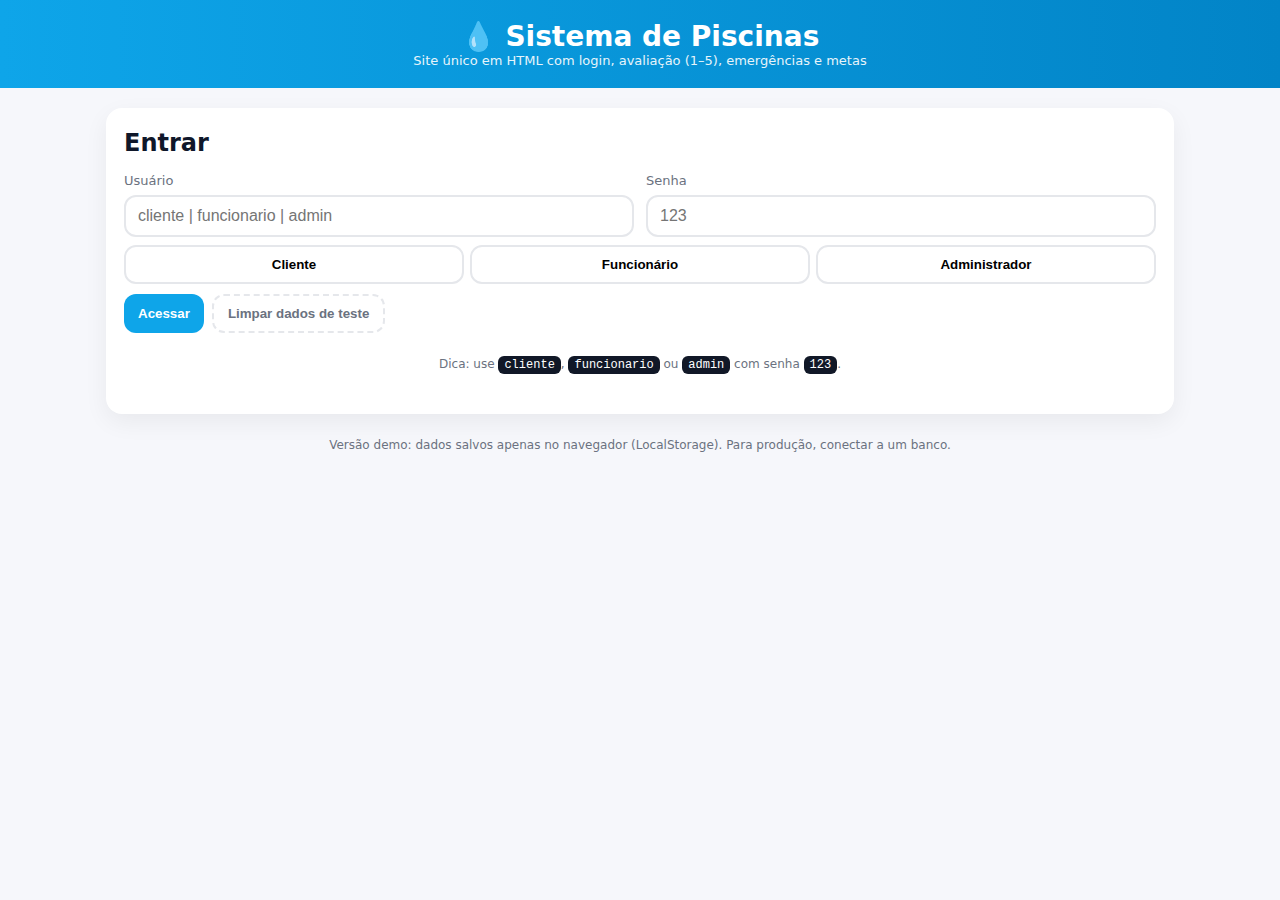
<file: index (1).html>
<!DOCTYPE html>
<html lang="pt-BR">
<head>
<meta charset="UTF-8" />
<meta name="viewport" content="width=device-width, initial-scale=1" />
<title>Sistema de Piscinas — Versão Única (HTML)</title>
<style>
  :root{
    --primary:#0ea5e9;--primary-600:#0284c7;--danger:#ef4444;--ok:#16a34a;
    --bg:#f6f7fb;--card:#ffffff;--text:#0f172a;--muted:#6b7280;--line:#e5e7eb;
  }
  *{box-sizing:border-box}
  html,body{height:100%}
  body{margin:0;font-family:system-ui,-apple-system,Segoe UI,Roboto,Ubuntu,'Helvetica Neue',Arial,'Noto Sans',sans-serif;background:var(--bg);color:var(--text)}
  header{background:linear-gradient(90deg,var(--primary),var(--primary-600));color:#fff;padding:20px 16px;text-align:center}
  header h1{margin:0;font-size:clamp(20px,3vw,28px)}
  header .sub{opacity:.9;font-size:13px}
  .wrap{max-width:1100px;margin:20px auto;padding:0 16px}
  .card{background:var(--card);border-radius:16px;box-shadow:0 8px 24px rgba(2,6,23,.06);padding:18px;margin-bottom:16px}
  .hidden{display:none}
  h2{margin:.2rem 0 .8rem 0}
  h3{margin:.2rem 0 .8rem 0}
  .muted{color:var(--muted)}
  .row{display:grid;gap:12px}
  .row-2{grid-template-columns:repeat(auto-fit,minmax(240px,1fr))}
  label{font-size:13px;color:var(--muted)}
  input,select{width:100%;padding:10px 12px;border:2px solid var(--line);border-radius:12px;font-size:16px;margin-top:6px;background:#fff}
  .actions{display:flex;gap:8px;flex-wrap:wrap}
  button{padding:10px 14px;border:0;border-radius:12px;font-weight:600;cursor:pointer}
  .btn{background:#fff;border:2px solid var(--line)}
  .btn-primary{background:var(--primary);color:#fff}
  .btn-danger{background:var(--danger);color:#fff}
  .btn-ghost{background:transparent;border:2px dashed var(--line);color:var(--muted)}
  .list-row{display:flex;align-items:center;justify-content:space-between;padding:10px 0;border-bottom:1px dashed var(--line);gap:10px}
  .list-row:last-child{border-bottom:0}
  .badge{display:inline-block;background:#e0f2fe;color:#075985;padding:3px 8px;border-radius:999px;font-size:12px;margin-left:8px}
  .pill{display:inline-block;background:#ecfeff;color:#0369a1;padding:4px 10px;border-radius:999px;font-size:12px;margin-left:6px}
  .meta{height:10px;background:#e5e7eb;border-radius:999px;overflow:hidden}
  .meta > div{height:100%;background:linear-gradient(90deg,#22c55e,#16a34a);width:0%}
  .stars{user-select:none}
  .stars span{font-size:28px;cursor:pointer;color:#d1d5db;transition:transform .1s}
  .stars span.selected{color:#f59e0b}
  .stars span:hover{transform:scale(1.1)}
  .footer-note{font-size:12px;color:var(--muted);text-align:center;margin:24px 0}
  .login-roles{display:flex;gap:6px;margin-top:8px}
  .login-roles button{flex:1}
  .kbd{font-family:ui-monospace,SFMono-Regular,Menlo,Monaco,Consolas,'Liberation Mono','Courier New',monospace;background:#111827;color:#fff;border-radius:6px;padding:2px 6px;font-size:12px}
</style>
</head>
<body>
  <header>
    <h1>💧 Sistema de Piscinas</h1>
    <div class="sub">Site único em HTML com login, avaliação (1–5), emergências e metas</div>
  </header>

  <div class="wrap">

    <!-- LOGIN -->
    <div id="screen-login" class="card">
      <h2>Entrar</h2>
      <div class="row row-2">
        <div>
          <label>Usuário</label>
          <input id="login-user" placeholder="cliente | funcionario | admin" autocomplete="username" />
        </div>
        <div>
          <label>Senha</label>
          <input id="login-pass" type="password" placeholder="123" autocomplete="current-password" />
        </div>
      </div>
      <div class="login-roles">
        <button class="btn" onclick="prefill('cliente')">Cliente</button>
        <button class="btn" onclick="prefill('funcionario')">Funcionário</button>
        <button class="btn" onclick="prefill('admin')">Administrador</button>
      </div>
      <div class="actions" style="margin-top:10px">
        <button class="btn-primary" onclick="doLogin()">Acessar</button>
        <button class="btn-ghost" onclick="resetDemo()">Limpar dados de teste</button>
      </div>
      <p class="footer-note">
        Dica: use <span class="kbd">cliente</span>, <span class="kbd">funcionario</span> ou <span class="kbd">admin</span> com senha <span class="kbd">123</span>.
      </p>
    </div>

    <!-- CLIENTE -->
    <div id="screen-cliente" class="hidden">
      <div class="card">
        <h2>Área do Cliente</h2>
        <div class="row row-2">
          <div>
            <label>Cliente</label>
            <div><strong id="cli-nome">—</strong> <span class="pill" id="cli-plano">—</span></div>
          </div>
          <div>
            <label>Endereço</label>
            <div id="cli-endereco"><strong>—</strong></div>
          </div>
          <div>
            <label>Próxima visita</label>
            <div id="cli-prox"><strong>—</strong></div>
          </div>
          <div>
            <label>Produtos previstos</label>
            <div id="cli-produtos"><span class="badge">Cloro</span> <span class="badge">Redinha</span></div>
          </div>
        </div>
        <div style="margin-top:12px">
          <button class="btn-danger" onclick="notifyEmergency()">🚨 Chamada de Emergência</button>
        </div>
      </div>

      <div class="card">
        <h3>Avaliar último atendimento</h3>
        <div id="cli-ultimo-func" class="muted">Funcionário: —</div>
        <div id="rating" class="stars" style="margin:10px 0">
          <span onclick="rate(1)">★</span>
          <span onclick="rate(2)">★</span>
          <span onclick="rate(3)">★</span>
          <span onclick="rate(4)">★</span>
          <span onclick="rate(5)">★</span>
        </div>
        <div id="rating-msg" class="muted">Escolha de 1 a 5 estrelas.</div>
      </div>

      <div class="card">
        <h3>Histórico de atendimentos</h3>
        <div id="cli-historico"></div>
      </div>

      <div class="card">
        <button class="btn" onclick="logout()">Sair</button>
      </div>
    </div>

    <!-- FUNCIONÁRIO -->
    <div id="screen-func" class="hidden">
      <div class="card">
        <h2>Área do Funcionário</h2>
        <div class="row row-2">
          <div>
            <label>Nome</label>
            <div><strong id="fun-nome">—</strong></div>
          </div>
          <div>
            <label>Meta semanal</label>
            <div><strong id="fun-meta">80</strong> piscinas</div>
          </div>
          <div>
            <label>Concluídas nesta semana</label>
            <div><strong id="fun-concluidas">0</strong></div>
          </div>
        </div>
        <div class="meta" style="margin-top:10px"><div id="fun-progress" style="width:0%"></div></div>
      </div>

      <div class="card">
        <h3>Roteiro de hoje</h3>
        <div id="fun-roteiro"></div>
      </div>

      <div class="card">
        <h3>Minhas avaliações recentes</h3>
        <div id="fun-avaliacoes" class="muted">Sem avaliações ainda.</div>
      </div>

      <div class="card">
        <button class="btn" onclick="logout()">Sair</button>
      </div>
    </div>

    <!-- ADMIN -->
    <div id="screen-admin" class="hidden">
      <div class="card">
        <h2>Área do Administrador</h2>
        <div class="row row-2">
          <div>
            <label>Total de funcionários</label>
            <div><strong id="adm-tot-func">—</strong></div>
          </div>
          <div>
            <label>Total de clientes</label>
            <div><strong id="adm-tot-cli">—</strong></div>
          </div>
        </div>
      </div>

      <div class="card">
        <h3>Avisos de Emergência</h3>
        <div id="adm-emerg"></div>
      </div>

      <div class="card">
        <h3>Avaliações por funcionário</h3>
        <div id="adm-avaliacoes"></div>
      </div>

      <div class="card">
        <button class="btn" onclick="logout()">Sair</button>
      </div>
    </div>

    <p class="footer-note">Versão demo: dados salvos apenas no navegador (LocalStorage). Para produção, conectar a um banco.</p>
  </div>

<script>
// ===== Demo base =====
const DEMO = {
  cliente: { id: 101, nome:"Condomínio Jardim Azul", endereco:"Rua das Águas, 100", plano:"Semanal",
             proximaVisita: addDays(new Date(), 2), produtos:["Cloro","Redinha"] },
  funcionarios: [
    { id: 1, nome:"João Silva", metaSemanal:80 },
    { id: 2, nome:"Maria Souza", metaSemanal:80 },
    { id: 3, nome:"Pedro Santos", metaSemanal:80 }
  ],
  visitasHoje: Array.from({length:16}, (_,i)=>({id:i+1, cliente:`Cliente ${i+1}`, endereco:`Rua ${i+1}`, produtos:["Cloro","Escova"], status:"pendente"})),
  historicoCliente: [
    { data:addDays(new Date(), -7), funcionarioId:1, funcionario:"João Silva", status:"Concluído" },
    { data:addDays(new Date(), -14), funcionarioId:1, funcionario:"João Silva", status:"Concluído" }
  ]
};

// ===== Sessão / Auth simples =====
const USERS = {
  cliente:{ user:"cliente", pass:"123", role:"cliente" },
  funcionario:{ user:"funcionario", pass:"123", role:"func" },
  admin:{ user:"admin", pass:"123", role:"admin" }
};

function prefill(role){
  const map={cliente:"cliente",funcionario:"funcionario",admin:"admin"};
  document.getElementById('login-user').value = map[role];
  document.getElementById('login-pass').value = "123";
}

function doLogin(){
  const u = (document.getElementById('login-user').value||"").trim().toLowerCase();
  const p = (document.getElementById('login-pass').value||"").trim();
  const match = Object.values(USERS).find(x=>x.user===u && x.pass===p);
  if(!match){ alert("Usuário ou senha inválidos."); return; }
  localStorage.setItem('sessao_role', match.role);
  routeToRole(match.role);
}

function logout(){
  localStorage.removeItem('sessao_role');
  showOnly('screen-login');
}

function routeToRole(role){
  if(role==='cliente'){ initCliente(); showOnly('screen-cliente'); }
  if(role==='func'){ initFuncionario(); showOnly('screen-func'); }
  if(role==='admin'){ initAdmin(); showOnly('screen-admin'); }
}

function showOnly(id){
  ['screen-login','screen-cliente','screen-func','screen-admin'].forEach(k=>{
    document.getElementById(k).classList.add('hidden');
  });
  document.getElementById(id).classList.remove('hidden');
}

// ===== Util =====
function addDays(d, n){ const x=new Date(d); x.setDate(x.getDate()+n); return x; }
function fmtDate(d){ return new Date(d).toLocaleDateString('pt-BR',{year:'numeric',month:'2-digit',day:'2-digit'}); }
function el(q){ return document.querySelector(q); }
function els(q){ return Array.from(document.querySelectorAll(q)); }

// ===== Cliente =====
function initCliente(){
  el('#cli-nome').textContent = DEMO.cliente.nome;
  el('#cli-plano').textContent = DEMO.cliente.plano;
  el('#cli-endereco').innerHTML = `<strong>${DEMO.cliente.endereco}</strong>`;
  el('#cli-prox').innerHTML = `<strong>${fmtDate(DEMO.cliente.proximaVisita)}</strong>`;
  el('#cli-produtos').innerHTML = DEMO.cliente.produtos.map(p=>`<span class="badge">${p}</span>`).join(' ');

  // Último atendimento
  const last = DEMO.historicoCliente[0];
  el('#cli-ultimo-func').textContent = `Funcionário: ${last.funcionario}`;

  // Precarregar estrelas com última nota, se houver
  const avs = getAvaliacoes();
  if(avs.length){
    const lastAv = avs[avs.length-1];
    highlightStars(lastAv.nota);
    el('#rating-msg').textContent = `Última avaliação enviada: ${lastAv.nota} estrela(s).`;
  }else{
    highlightStars(0);
    el('#rating-msg').textContent = 'Escolha de 1 a 5 estrelas.';
  }

  // Histórico
  const histWrap = el('#cli-historico');
  histWrap.innerHTML = DEMO.historicoCliente.map(h=>`
    <div class="list-row">
      <div>${fmtDate(h.data)} — ${h.funcionario}</div>
      <div class="badge">${h.status}</div>
    </div>
  `).join('');
}

function notifyEmergency(){
  const arr = getEmergencias();
  arr.push({ cliente: DEMO.cliente.nome, data:new Date().toISOString(), msg:'Solicitação de atendimento emergencial' });
  setEmergencias(arr);
  alert('Emergência enviada! O administrador verá o alerta.');
}

function rate(stars){
  const arr = getAvaliacoes();
  const last = DEMO.historicoCliente[0];
  arr.push({ funcionarioId:last.funcionarioId, funcionario:last.funcionario, nota:stars, data:new Date().toISOString() });
  setAvaliacoes(arr);
  highlightStars(stars);
  el('#rating-msg').textContent = `Obrigado! Avaliação registrada: ${stars} estrela(s).`;
}

function highlightStars(n){
  els('#rating span').forEach((s,i)=> s.classList.toggle('selected', i < n));
}

// ===== Funcionário =====
function initFuncionario(){
  const eu = DEMO.funcionarios[0]; // demo: João
  el('#fun-nome').textContent = eu.nome;
  el('#fun-meta').textContent = eu.metaSemanal;
  const concluidas = getConcluidasSemana();
  el('#fun-concluidas').textContent = concluidas;
  el('#fun-progress').style.width = Math.min(100, concluidas/eu.metaSemanal*100) + '%';

  const rota = el('#fun-roteiro');
  rota.innerHTML = DEMO.visitasHoje.map(v=>`
    <div class="list-row">
      <div>
        <strong>${v.cliente}</strong> <span class="muted">— ${v.endereco}</span>
        <span class="badge">${v.produtos.join(', ')}</span>
      </div>
      <div><button class="btn" onclick="marcarConcluida(this)">Concluir</button></div>
    </div>
  `).join('');

  renderMinhasAvaliacoes(eu.id);
}

function marcarConcluida(btn){
  btn.disabled = true;
  btn.textContent = 'Concluída';
  btn.closest('.list-row').style.opacity = .6;
  const novo = getConcluidasSemana() + 1;
  setConcluidasSemana(novo);
  el('#fun-concluidas').textContent = novo;
  const meta = Number(el('#fun-meta').textContent)||80;
  el('#fun-progress').style.width = Math.min(100, novo/meta*100) + '%';
}

function renderMinhasAvaliacoes(funcId){
  const av = getAvaliacoes().filter(a=>a.funcionarioId===funcId);
  const wrap = el('#fun-avaliacoes');
  if(!av.length){ wrap.textContent = 'Sem avaliações ainda.'; return; }
  wrap.innerHTML = av.slice(-6).reverse().map(a=>`
    <div class="list-row">
      <div>${new Date(a.data).toLocaleDateString('pt-BR')}</div>
      <div>${'★'.repeat(a.nota)}</div>
    </div>
  `).join('');
}

// ===== Admin =====
function initAdmin(){
  el('#adm-tot-func').textContent = DEMO.funcionarios.length;
  el('#adm-tot-cli').textContent = 1;

  // Emergências
  const ems = getEmergencias();
  const emWrap = el('#adm-emerg');
  emWrap.innerHTML = ems.length ? ems.slice(-20).reverse().map(e=>`
    <div class="list-row">
      <div><strong>${e.cliente}</strong> — <span class="muted">${new Date(e.data).toLocaleString('pt-BR')}</span></div>
      <div class="badge">EMERGÊNCIA</div>
    </div>
  `).join('') : '<div class="muted">Nenhuma emergência.</div>';

  // Avaliações por funcionário
  const av = getAvaliacoes();
  const map = {};
  av.forEach(a=>{
    map[a.funcionario] = map[a.funcionario] || { soma:0, qtd:0 };
    map[a.funcionario].soma += a.nota; map[a.funcionario].qtd += 1;
  });
  const avWrap = el('#adm-avaliacoes');
  const rows = Object.entries(map).map(([nome,st])=>{
    const media = (st.soma / st.qtd).toFixed(1);
    return `<div class="list-row"><div>${nome}</div><div>${media} ★ (${st.qtd})</div></div>`;
  });
  avWrap.innerHTML = rows.length ? rows.join('') : '<div class="muted">Sem avaliações registradas.</div>';
}

// ===== Storage helpers =====
function getAvaliacoes(){ try{ return JSON.parse(localStorage.getItem('avaliacoes')||'[]'); }catch{ return []; } }
function setAvaliacoes(v){ localStorage.setItem('avaliacoes', JSON.stringify(v)); }
function getEmergencias(){ try{ return JSON.parse(localStorage.getItem('emergencias')||'[]'); }catch{ return []; } }
function setEmergencias(v){ localStorage.setItem('emergencias', JSON.stringify(v)); }
function getConcluidasSemana(){ return Number(localStorage.getItem('concluidasSemana')||'0'); }
function setConcluidasSemana(n){ localStorage.setItem('concluidasSemana', String(n)); }
function resetDemo(){
  localStorage.removeItem('avaliacoes');
  localStorage.removeItem('emergencias');
  localStorage.removeItem('concluidasSemana');
  alert('Dados de teste limpos!');
}

// ===== Inicialização =====
(function(){
  const role = localStorage.getItem('sessao_role');
  if(role){ routeToRole(role); }
})();
</script>
</body>
</html>
</file>
